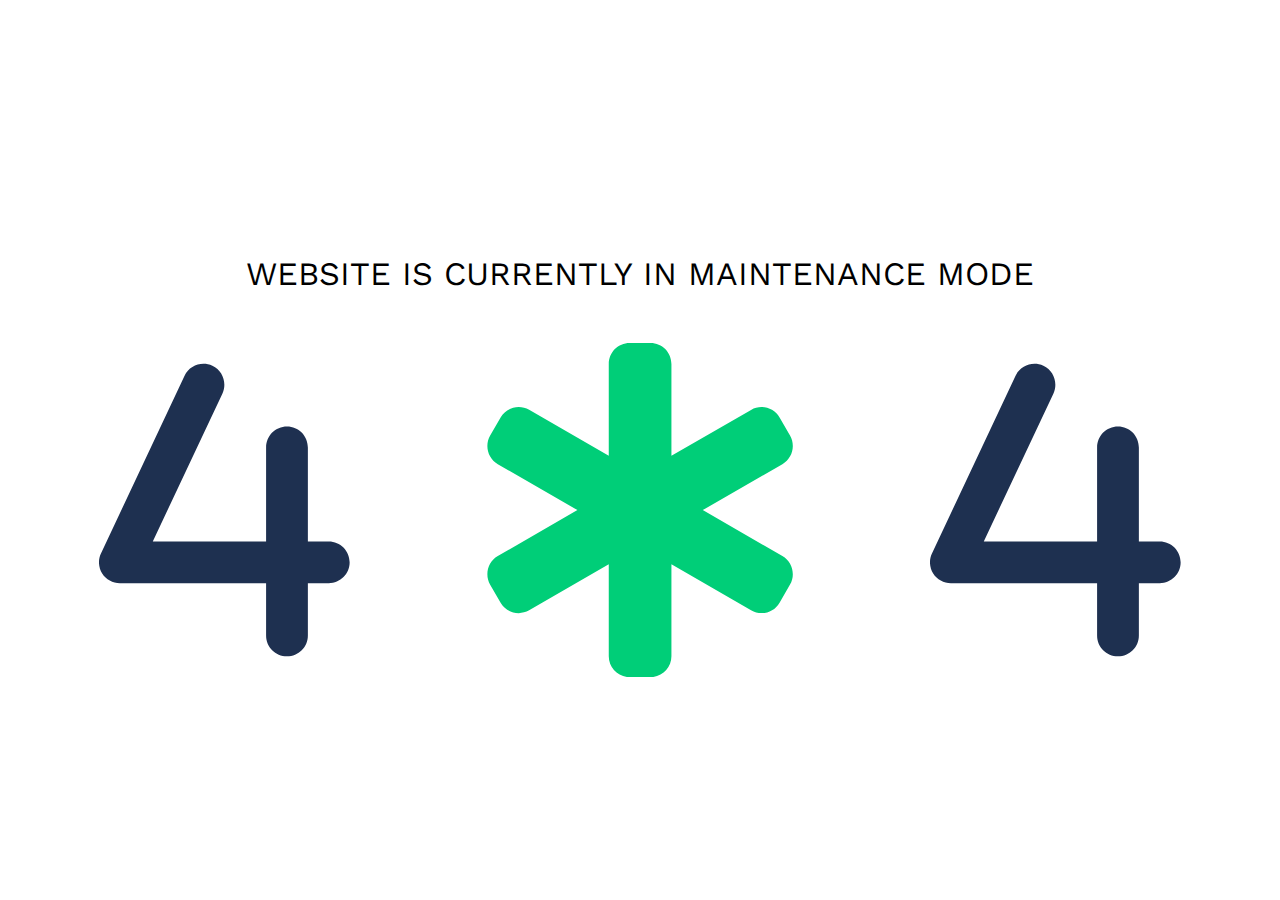
<file: index.html>
<!DOCTYPE html>
<html lang="en">
<head>
    <meta charset="UTF-8">
    <meta name="viewport" content="width=device-width, initial-scale=1.0">
    
    <title>JT | Page Not Found</title>
    
    <link rel="preconnect" href="https://fonts.googleapis.com">
    <link rel="preconnect" href="https://fonts.gstatic.com" crossorigin>
    
    <link href="https://fonts.googleapis.com/css2?family=Work+Sans:wght@100;200;300;400;500;600;700;800;900&display=swap" rel="stylesheet">
    
    <link rel="stylesheet" href="./css/reset.css">
    <link rel="stylesheet" href="./css/notfound.css">
</head>
<body>
    <main>
        <div class="hero">
            <div class="messege">
                <h1>Website is currently in maintenance mode</h1>
            </div>

            <em>
                <span class="num">
                    <svg xmlns="http://www.w3.org/2000/svg" viewBox="0 0 384 512"><!--!Font Awesome Free 6.5.1 by @fontawesome - https://fontawesome.com License - https://fontawesome.com/license/free Copyright 2024 Fonticons, Inc.--><path opacity="1" fill="#1E3050" d="M189 77.6c7.5-16 .7-35.1-15.3-42.6s-35.1-.7-42.6 15.3L3 322.4c-4.7 9.9-3.9 21.5 1.9 30.8S21 368 32 368H256v80c0 17.7 14.3 32 32 32s32-14.3 32-32V368h32c17.7 0 32-14.3 32-32s-14.3-32-32-32H320V160c0-17.7-14.3-32-32-32s-32 14.3-32 32V304H82.4L189 77.6z"/></svg>
                </span>
                <span class="star">
                    <svg xmlns="http://www.w3.org/2000/svg" viewBox="0 0 512 512"><!--!Font Awesome Free 6.5.1 by @fontawesome - https://fontawesome.com License - https://fontawesome.com/license/free Copyright 2024 Fonticons, Inc.--><path opacity="1" fill="#1E3050" d="M208 32c0-17.7 14.3-32 32-32h32c17.7 0 32 14.3 32 32V172.9l122-70.4c15.3-8.8 34.9-3.6 43.7 11.7l16 27.7c8.8 15.3 3.6 34.9-11.7 43.7L352 256l122 70.4c15.3 8.8 20.5 28.4 11.7 43.7l-16 27.7c-8.8 15.3-28.4 20.6-43.7 11.7L304 339.1V480c0 17.7-14.3 32-32 32H240c-17.7 0-32-14.3-32-32V339.1L86 409.6c-15.3 8.8-34.9 3.6-43.7-11.7l-16-27.7c-8.8-15.3-3.6-34.9 11.7-43.7L160 256 38 185.6c-15.3-8.8-20.5-28.4-11.7-43.7l16-27.7C51.1 98.8 70.7 93.6 86 102.4l122 70.4V32z"/></svg>
                </span>
                <span class="num">
                    <svg xmlns="http://www.w3.org/2000/svg" viewBox="0 0 384 512"><!--!Font Awesome Free 6.5.1 by @fontawesome - https://fontawesome.com License - https://fontawesome.com/license/free Copyright 2024 Fonticons, Inc.--><path opacity="1" fill="#1E3050" d="M189 77.6c7.5-16 .7-35.1-15.3-42.6s-35.1-.7-42.6 15.3L3 322.4c-4.7 9.9-3.9 21.5 1.9 30.8S21 368 32 368H256v80c0 17.7 14.3 32 32 32s32-14.3 32-32V368h32c17.7 0 32-14.3 32-32s-14.3-32-32-32H320V160c0-17.7-14.3-32-32-32s-32 14.3-32 32V304H82.4L189 77.6z"/></svg>
                </span>
            </em>
        </div>
    </main>
</body>
</html>
</file>
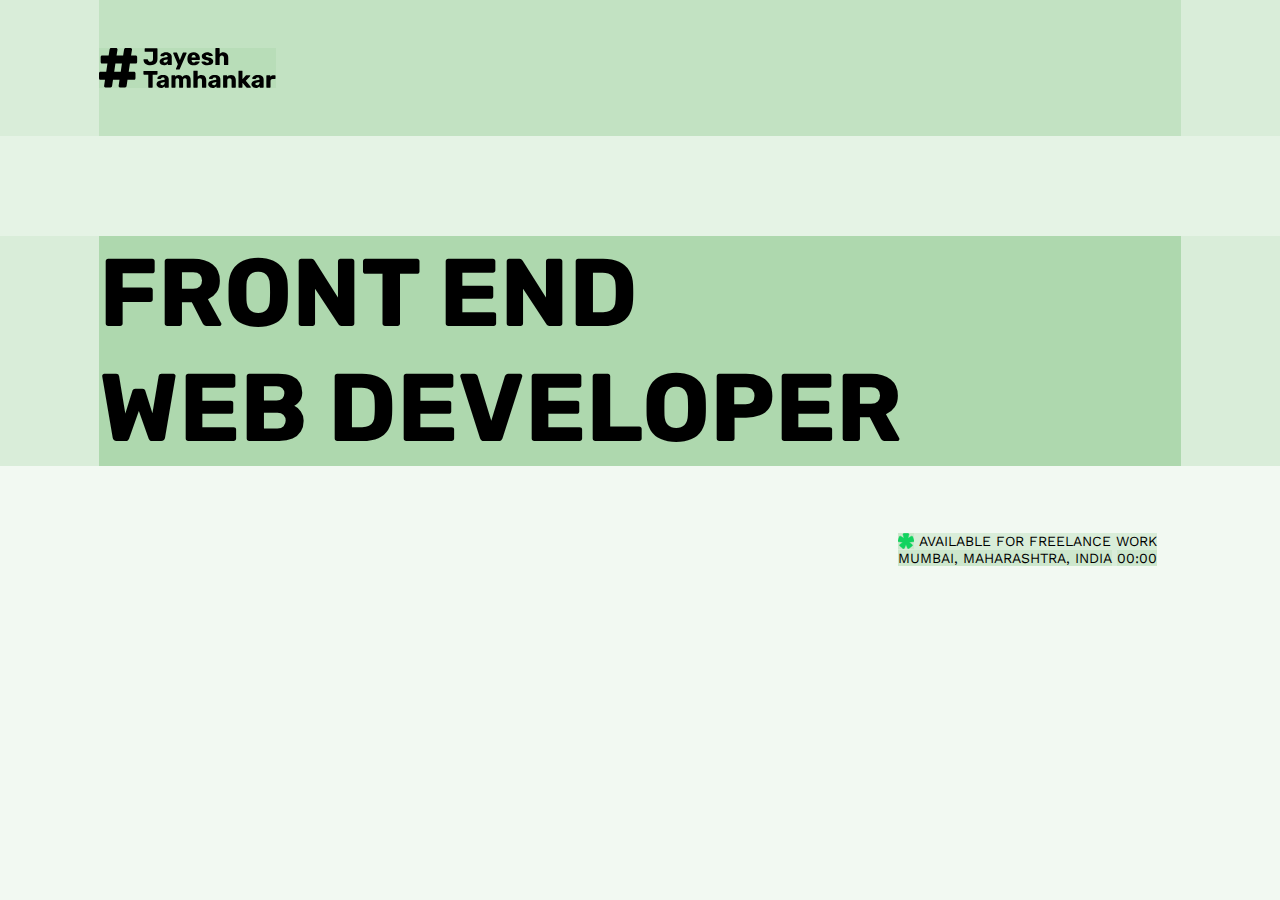
<file: index-main.html>
<!DOCTYPE html>
<html lang="en">
<head>
    <meta charset="UTF-8">
    <meta name="viewport" content="width=device-width, initial-scale=1.0">
    
    <title>Document</title>

    <link rel="preconnect" href="https://fonts.googleapis.com">
    <link rel="preconnect" href="https://fonts.gstatic.com" crossorigin>
    
    <link href="https://fonts.googleapis.com/css2?family=Rubik:wght@300;400;500;600;700;800;900&display=swap" rel="stylesheet">
    <link href="https://fonts.googleapis.com/css2?family=Work+Sans:wght@100;200;300;400;500;600;700;800;900&display=swap" rel="stylesheet">
    
    <link rel="stylesheet" href="./css/reset.css">
    <link rel="stylesheet" href="./css/style.css">
</head>
<body>
    <header>
        <div class="wrapper-in">
            <div class="logo">
                <svg width="177.05" height="40" viewBox="0 0 133 30" fill="none" xmlns="http://www.w3.org/2000/svg">
                    <path d="M4.848 29.568C4.56 29.568 4.304 29.472 4.08 29.28C3.888 29.056 3.808 28.8 3.84 28.512L4.512 23.904H1.104C0.784 23.904 0.512 23.792 0.288 23.568C0.0959999 23.344 0 23.072 0 22.752V19.008C0 18.656 0.0959999 18.384 0.288 18.192C0.512 17.968 0.784 17.856 1.104 17.856H5.424L6.336 11.712H2.352C2.032 11.712 1.76 11.6 1.536 11.376C1.344 11.152 1.248 10.88 1.248 10.56V6.816C1.248 6.464 1.344 6.192 1.536 6C1.76 5.776 2.032 5.664 2.352 5.664H7.248L7.968 1.008C8.032 0.751999 8.144 0.527999 8.304 0.335999C8.496 0.111999 8.752 0 9.072 0H12.864C13.152 0 13.392 0.111999 13.584 0.335999C13.808 0.527999 13.92 0.768 13.92 1.056L13.2 5.664H18.144L18.864 1.008C18.928 0.751999 19.04 0.527999 19.2 0.335999C19.392 0.111999 19.648 0 19.968 0H23.76C24.048 0 24.288 0.111999 24.48 0.335999C24.704 0.527999 24.816 0.768 24.816 1.056L24.096 5.664H27.504C27.824 5.664 28.096 5.776 28.32 6C28.544 6.192 28.656 6.464 28.656 6.816V10.56C28.656 10.88 28.544 11.152 28.32 11.376C28.096 11.6 27.824 11.712 27.504 11.712H23.232L22.32 17.856H26.256C26.576 17.856 26.848 17.968 27.072 18.192C27.296 18.384 27.408 18.656 27.408 19.008V22.752C27.408 23.072 27.296 23.344 27.072 23.568C26.848 23.792 26.576 23.904 26.256 23.904H21.408L20.736 28.56C20.64 29.232 20.24 29.568 19.536 29.568H15.744C15.456 29.568 15.216 29.472 15.024 29.28C14.832 29.056 14.736 28.8 14.736 28.512L15.408 23.904H10.512L9.84 28.56C9.744 29.232 9.344 29.568 8.64 29.568H4.848ZM11.424 17.856H16.32L17.232 11.712H12.336L11.424 17.856Z" fill="black"/>
                    <path d="M37.4819 29.78C37.3499 29.78 37.2419 29.738 37.1579 29.654C37.0739 29.57 37.0319 29.462 37.0319 29.33V20.006H33.8279C33.6959 20.006 33.5879 19.964 33.5039 19.88C33.4199 19.784 33.3779 19.676 33.3779 19.556V17.63C33.3779 17.498 33.4199 17.39 33.5039 17.306C33.5879 17.222 33.6959 17.18 33.8279 17.18H43.5119C43.6439 17.18 43.7519 17.222 43.8359 17.306C43.9199 17.39 43.9619 17.498 43.9619 17.63V19.556C43.9619 19.676 43.9199 19.784 43.8359 19.88C43.7519 19.964 43.6439 20.006 43.5119 20.006H40.3079V29.33C40.3079 29.462 40.2659 29.57 40.1819 29.654C40.0979 29.738 39.9899 29.78 39.8579 29.78H37.4819ZM46.6258 29.96C45.9778 29.96 45.3958 29.84 44.8798 29.6C44.3758 29.348 43.9738 29.012 43.6738 28.592C43.3738 28.172 43.2238 27.698 43.2238 27.17C43.2238 26.318 43.5718 25.646 44.2678 25.154C44.9638 24.65 45.8878 24.308 47.0398 24.128L49.2898 23.786V23.534C49.2898 23.102 49.1998 22.772 49.0198 22.544C48.8398 22.316 48.5098 22.202 48.0298 22.202C47.6938 22.202 47.4178 22.268 47.2018 22.4C46.9978 22.532 46.8358 22.712 46.7158 22.94C46.6078 23.096 46.4578 23.174 46.2658 23.174H44.2498C44.1178 23.174 44.0158 23.138 43.9438 23.066C43.8718 22.982 43.8418 22.886 43.8538 22.778C43.8538 22.562 43.9318 22.316 44.0878 22.04C44.2558 21.752 44.5078 21.47 44.8438 21.194C45.1798 20.918 45.6118 20.69 46.1398 20.51C46.6678 20.33 47.3038 20.24 48.0478 20.24C48.8278 20.24 49.4938 20.33 50.0458 20.51C50.5978 20.69 51.0418 20.942 51.3778 21.266C51.7258 21.59 51.9838 21.974 52.1518 22.418C52.3198 22.85 52.4038 23.33 52.4038 23.858V29.33C52.4038 29.462 52.3558 29.57 52.2598 29.654C52.1758 29.738 52.0738 29.78 51.9538 29.78H49.8658C49.7338 29.78 49.6258 29.738 49.5418 29.654C49.4578 29.57 49.4158 29.462 49.4158 29.33V28.7C49.2598 28.928 49.0498 29.138 48.7858 29.33C48.5218 29.522 48.2098 29.672 47.8498 29.78C47.5018 29.9 47.0938 29.96 46.6258 29.96ZM47.4718 27.908C47.8198 27.908 48.1318 27.836 48.4078 27.692C48.6958 27.536 48.9178 27.302 49.0738 26.99C49.2418 26.666 49.3258 26.264 49.3258 25.784V25.532L47.7958 25.802C47.2318 25.898 46.8178 26.048 46.5538 26.252C46.3018 26.444 46.1758 26.672 46.1758 26.936C46.1758 27.14 46.2358 27.314 46.3558 27.458C46.4758 27.602 46.6318 27.716 46.8238 27.8C47.0158 27.872 47.2318 27.908 47.4718 27.908ZM54.8849 29.78C54.7529 29.78 54.6449 29.738 54.5609 29.654C54.4769 29.57 54.4349 29.462 54.4349 29.33V20.87C54.4349 20.738 54.4769 20.63 54.5609 20.546C54.6449 20.462 54.7529 20.42 54.8849 20.42H56.8469C56.9789 20.42 57.0869 20.462 57.1709 20.546C57.2549 20.63 57.2969 20.738 57.2969 20.87V21.482C57.5369 21.158 57.8729 20.876 58.3049 20.636C58.7369 20.384 59.2469 20.252 59.8349 20.24C61.2149 20.216 62.1629 20.738 62.6789 21.806C62.9549 21.35 63.3509 20.978 63.8669 20.69C64.3829 20.39 64.9469 20.24 65.5589 20.24C66.1829 20.24 66.7409 20.384 67.2329 20.672C67.7369 20.948 68.1389 21.38 68.4389 21.968C68.7389 22.544 68.8889 23.294 68.8889 24.218V29.33C68.8889 29.462 68.8409 29.57 68.7449 29.654C68.6609 29.738 68.5589 29.78 68.4389 29.78H66.3509C66.2189 29.78 66.1049 29.738 66.0089 29.654C65.9249 29.57 65.8829 29.462 65.8829 29.33V24.344C65.8829 23.924 65.8229 23.594 65.7029 23.354C65.5829 23.102 65.4209 22.922 65.2169 22.814C65.0129 22.706 64.7789 22.652 64.5149 22.652C64.2989 22.652 64.0829 22.706 63.8669 22.814C63.6629 22.922 63.4949 23.102 63.3629 23.354C63.2429 23.594 63.1829 23.924 63.1829 24.344V29.33C63.1829 29.462 63.1409 29.57 63.0569 29.654C62.9729 29.738 62.8649 29.78 62.7329 29.78H60.6449C60.5129 29.78 60.4049 29.738 60.3209 29.654C60.2369 29.57 60.1949 29.462 60.1949 29.33V24.344C60.1949 23.924 60.1289 23.594 59.9969 23.354C59.8649 23.102 59.6969 22.922 59.4929 22.814C59.2889 22.706 59.0609 22.652 58.8089 22.652C58.5929 22.652 58.3769 22.706 58.1609 22.814C57.9569 22.922 57.7889 23.102 57.6569 23.354C57.5369 23.594 57.4769 23.918 57.4769 24.326V29.33C57.4769 29.462 57.4289 29.57 57.3329 29.654C57.2489 29.738 57.1409 29.78 57.0089 29.78H54.8849ZM71.3557 29.78C71.2237 29.78 71.1157 29.738 71.0316 29.654C70.9477 29.57 70.9057 29.462 70.9057 29.33V17.45C70.9057 17.318 70.9477 17.21 71.0316 17.126C71.1157 17.042 71.2237 17 71.3557 17H73.6597C73.7917 17 73.8997 17.042 73.9837 17.126C74.0677 17.21 74.1097 17.318 74.1097 17.45V21.464C74.4337 21.092 74.8297 20.798 75.2977 20.582C75.7777 20.354 76.3297 20.24 76.9537 20.24C77.6497 20.24 78.2677 20.396 78.8077 20.708C79.3597 21.02 79.7917 21.482 80.1037 22.094C80.4157 22.694 80.5717 23.432 80.5717 24.308V29.33C80.5717 29.462 80.5297 29.57 80.4457 29.654C80.3617 29.738 80.2537 29.78 80.1217 29.78H77.7997C77.6797 29.78 77.5717 29.738 77.4757 29.654C77.3917 29.57 77.3497 29.462 77.3497 29.33V24.416C77.3497 23.852 77.2117 23.42 76.9357 23.12C76.6717 22.808 76.2757 22.652 75.7477 22.652C75.2557 22.652 74.8597 22.808 74.5597 23.12C74.2597 23.42 74.1097 23.852 74.1097 24.416V29.33C74.1097 29.462 74.0677 29.57 73.9837 29.654C73.8997 29.738 73.7917 29.78 73.6597 29.78H71.3557ZM85.4207 29.96C84.7727 29.96 84.1907 29.84 83.6747 29.6C83.1707 29.348 82.7687 29.012 82.4687 28.592C82.1687 28.172 82.0187 27.698 82.0187 27.17C82.0187 26.318 82.3667 25.646 83.0627 25.154C83.7587 24.65 84.6827 24.308 85.8347 24.128L88.0847 23.786V23.534C88.0847 23.102 87.9947 22.772 87.8147 22.544C87.6347 22.316 87.3047 22.202 86.8247 22.202C86.4887 22.202 86.2127 22.268 85.9967 22.4C85.7927 22.532 85.6307 22.712 85.5107 22.94C85.4027 23.096 85.2527 23.174 85.0607 23.174H83.0447C82.9127 23.174 82.8107 23.138 82.7387 23.066C82.6667 22.982 82.6367 22.886 82.6487 22.778C82.6487 22.562 82.7267 22.316 82.8827 22.04C83.0507 21.752 83.3027 21.47 83.6387 21.194C83.9747 20.918 84.4067 20.69 84.9347 20.51C85.4627 20.33 86.0987 20.24 86.8427 20.24C87.6227 20.24 88.2887 20.33 88.8407 20.51C89.3927 20.69 89.8367 20.942 90.1727 21.266C90.5207 21.59 90.7787 21.974 90.9467 22.418C91.1147 22.85 91.1987 23.33 91.1987 23.858V29.33C91.1987 29.462 91.1507 29.57 91.0547 29.654C90.9707 29.738 90.8687 29.78 90.7487 29.78H88.6607C88.5287 29.78 88.4207 29.738 88.3367 29.654C88.2527 29.57 88.2107 29.462 88.2107 29.33V28.7C88.0547 28.928 87.8447 29.138 87.5807 29.33C87.3167 29.522 87.0047 29.672 86.6447 29.78C86.2967 29.9 85.8887 29.96 85.4207 29.96ZM86.2667 27.908C86.6147 27.908 86.9267 27.836 87.2027 27.692C87.4907 27.536 87.7127 27.302 87.8687 26.99C88.0367 26.666 88.1207 26.264 88.1207 25.784V25.532L86.5907 25.802C86.0267 25.898 85.6127 26.048 85.3487 26.252C85.0967 26.444 84.9707 26.672 84.9707 26.936C84.9707 27.14 85.0307 27.314 85.1507 27.458C85.2707 27.602 85.4267 27.716 85.6187 27.8C85.8107 27.872 86.0267 27.908 86.2667 27.908ZM93.6799 29.78C93.5479 29.78 93.4399 29.738 93.3559 29.654C93.2719 29.57 93.2299 29.462 93.2299 29.33V20.87C93.2299 20.738 93.2719 20.63 93.3559 20.546C93.4399 20.462 93.5479 20.42 93.6799 20.42H95.7499C95.8819 20.42 95.9899 20.462 96.0739 20.546C96.1579 20.63 96.1999 20.738 96.1999 20.87V21.554C96.5119 21.182 96.9199 20.87 97.4239 20.618C97.9279 20.366 98.5219 20.24 99.2059 20.24C99.9019 20.24 100.514 20.396 101.042 20.708C101.582 21.02 102.002 21.482 102.302 22.094C102.614 22.694 102.77 23.432 102.77 24.308V29.33C102.77 29.462 102.722 29.57 102.626 29.654C102.542 29.738 102.44 29.78 102.32 29.78H100.052C99.9319 29.78 99.8239 29.738 99.7279 29.654C99.6439 29.57 99.6019 29.462 99.6019 29.33V24.416C99.6019 23.852 99.4639 23.42 99.1879 23.12C98.9239 22.808 98.5279 22.652 97.9999 22.652C97.5079 22.652 97.1119 22.808 96.8119 23.12C96.5239 23.42 96.3799 23.852 96.3799 24.416V29.33C96.3799 29.462 96.3319 29.57 96.2359 29.654C96.1519 29.738 96.0499 29.78 95.9299 29.78H93.6799ZM105.229 29.78C105.097 29.78 104.989 29.738 104.905 29.654C104.821 29.57 104.779 29.462 104.779 29.33V17.45C104.779 17.318 104.821 17.21 104.905 17.126C104.989 17.042 105.097 17 105.229 17H107.317C107.437 17 107.539 17.042 107.623 17.126C107.719 17.21 107.767 17.318 107.767 17.45V23.48L110.269 20.726C110.341 20.642 110.419 20.57 110.503 20.51C110.587 20.45 110.707 20.42 110.863 20.42H113.275C113.383 20.42 113.473 20.462 113.545 20.546C113.629 20.618 113.671 20.708 113.671 20.816C113.671 20.864 113.659 20.918 113.635 20.978C113.611 21.038 113.575 21.086 113.527 21.122L110.287 24.614L113.977 29.096C114.073 29.192 114.121 29.288 114.121 29.384C114.121 29.492 114.079 29.588 113.995 29.672C113.923 29.744 113.827 29.78 113.707 29.78H111.241C111.061 29.78 110.929 29.75 110.845 29.69C110.761 29.618 110.683 29.546 110.611 29.474L107.767 26.054V29.33C107.767 29.462 107.719 29.57 107.623 29.654C107.539 29.738 107.437 29.78 107.317 29.78H105.229ZM117.905 29.96C117.257 29.96 116.675 29.84 116.159 29.6C115.655 29.348 115.253 29.012 114.953 28.592C114.653 28.172 114.503 27.698 114.503 27.17C114.503 26.318 114.851 25.646 115.547 25.154C116.243 24.65 117.167 24.308 118.319 24.128L120.569 23.786V23.534C120.569 23.102 120.479 22.772 120.299 22.544C120.119 22.316 119.789 22.202 119.309 22.202C118.973 22.202 118.697 22.268 118.481 22.4C118.277 22.532 118.115 22.712 117.995 22.94C117.887 23.096 117.737 23.174 117.545 23.174H115.529C115.397 23.174 115.295 23.138 115.223 23.066C115.151 22.982 115.121 22.886 115.133 22.778C115.133 22.562 115.211 22.316 115.367 22.04C115.535 21.752 115.787 21.47 116.123 21.194C116.459 20.918 116.891 20.69 117.419 20.51C117.947 20.33 118.583 20.24 119.327 20.24C120.107 20.24 120.773 20.33 121.325 20.51C121.877 20.69 122.321 20.942 122.657 21.266C123.005 21.59 123.263 21.974 123.431 22.418C123.599 22.85 123.683 23.33 123.683 23.858V29.33C123.683 29.462 123.635 29.57 123.539 29.654C123.455 29.738 123.353 29.78 123.233 29.78H121.145C121.013 29.78 120.905 29.738 120.821 29.654C120.737 29.57 120.695 29.462 120.695 29.33V28.7C120.539 28.928 120.329 29.138 120.065 29.33C119.801 29.522 119.489 29.672 119.129 29.78C118.781 29.9 118.373 29.96 117.905 29.96ZM118.751 27.908C119.099 27.908 119.411 27.836 119.687 27.692C119.975 27.536 120.197 27.302 120.353 26.99C120.521 26.666 120.605 26.264 120.605 25.784V25.532L119.075 25.802C118.511 25.898 118.097 26.048 117.833 26.252C117.581 26.444 117.455 26.672 117.455 26.936C117.455 27.14 117.515 27.314 117.635 27.458C117.755 27.602 117.911 27.716 118.103 27.8C118.295 27.872 118.511 27.908 118.751 27.908ZM126.164 29.78C126.032 29.78 125.924 29.738 125.84 29.654C125.756 29.57 125.714 29.462 125.714 29.33V20.87C125.714 20.75 125.756 20.648 125.84 20.564C125.924 20.468 126.032 20.42 126.164 20.42H128.234C128.366 20.42 128.474 20.468 128.558 20.564C128.642 20.648 128.684 20.75 128.684 20.87V21.59C129.008 21.218 129.392 20.93 129.836 20.726C130.292 20.522 130.802 20.42 131.366 20.42H132.158C132.278 20.42 132.38 20.462 132.464 20.546C132.56 20.63 132.608 20.738 132.608 20.87V22.724C132.608 22.844 132.56 22.952 132.464 23.048C132.38 23.132 132.278 23.174 132.158 23.174H130.412C129.92 23.174 129.536 23.312 129.26 23.588C128.996 23.852 128.864 24.23 128.864 24.722V29.33C128.864 29.462 128.816 29.57 128.72 29.654C128.636 29.738 128.528 29.78 128.396 29.78H126.164Z" fill="black"/>
                    <path d="M38.6161 12.96C37.9321 12.96 37.2781 12.876 36.6541 12.708C36.0421 12.528 35.4961 12.264 35.0161 11.916C34.5361 11.568 34.1521 11.136 33.8641 10.62C33.5881 10.104 33.4381 9.504 33.4141 8.82C33.4141 8.712 33.4501 8.622 33.5221 8.55C33.5941 8.466 33.6901 8.424 33.8101 8.424H36.2401C36.4081 8.424 36.5341 8.466 36.6181 8.55C36.7141 8.634 36.7921 8.76 36.8521 8.928C36.9121 9.264 37.0261 9.54 37.1941 9.756C37.3621 9.96 37.5721 10.116 37.8241 10.224C38.0881 10.32 38.3821 10.368 38.7061 10.368C39.3061 10.368 39.7681 10.176 40.0921 9.792C40.4161 9.396 40.5781 8.82 40.5781 8.064V2.862H34.7461C34.6261 2.862 34.5181 2.82 34.4221 2.736C34.3381 2.652 34.2961 2.544 34.2961 2.412V0.630001C34.2961 0.498 34.3381 0.39 34.4221 0.306001C34.5181 0.222 34.6261 0.18 34.7461 0.18H43.4581C43.5901 0.18 43.6981 0.222 43.7821 0.306001C43.8781 0.39 43.9261 0.498 43.9261 0.630001V8.154C43.9261 9.198 43.6981 10.08 43.2421 10.8C42.7861 11.508 42.1621 12.048 41.3701 12.42C40.5781 12.78 39.6601 12.96 38.6161 12.96ZM48.8935 12.96C48.2455 12.96 47.6635 12.84 47.1475 12.6C46.6435 12.348 46.2415 12.012 45.9415 11.592C45.6415 11.172 45.4915 10.698 45.4915 10.17C45.4915 9.318 45.8395 8.646 46.5355 8.154C47.2315 7.65 48.1555 7.308 49.3075 7.128L51.5575 6.786V6.534C51.5575 6.102 51.4675 5.772 51.2875 5.544C51.1075 5.316 50.7775 5.202 50.2975 5.202C49.9615 5.202 49.6855 5.268 49.4695 5.4C49.2655 5.532 49.1035 5.712 48.9835 5.94C48.8755 6.096 48.7255 6.174 48.5335 6.174H46.5175C46.3855 6.174 46.2835 6.138 46.2115 6.066C46.1395 5.982 46.1095 5.886 46.1215 5.778C46.1215 5.562 46.1995 5.316 46.3555 5.04C46.5235 4.752 46.7755 4.47 47.1115 4.194C47.4475 3.918 47.8795 3.69 48.4075 3.51C48.9355 3.33 49.5715 3.24 50.3155 3.24C51.0955 3.24 51.7615 3.33 52.3135 3.51C52.8655 3.69 53.3095 3.942 53.6455 4.266C53.9935 4.59 54.2515 4.974 54.4195 5.418C54.5875 5.85 54.6715 6.33 54.6715 6.858V12.33C54.6715 12.462 54.6235 12.57 54.5275 12.654C54.4435 12.738 54.3415 12.78 54.2215 12.78H52.1335C52.0015 12.78 51.8935 12.738 51.8095 12.654C51.7255 12.57 51.6835 12.462 51.6835 12.33V11.7C51.5275 11.928 51.3175 12.138 51.0535 12.33C50.7895 12.522 50.4775 12.672 50.1175 12.78C49.7695 12.9 49.3615 12.96 48.8935 12.96ZM49.7395 10.908C50.0875 10.908 50.3995 10.836 50.6755 10.692C50.9635 10.536 51.1855 10.302 51.3415 9.99C51.5095 9.666 51.5935 9.264 51.5935 8.784V8.532L50.0635 8.802C49.4995 8.898 49.0855 9.048 48.8215 9.252C48.5695 9.444 48.4435 9.672 48.4435 9.936C48.4435 10.14 48.5035 10.314 48.6235 10.458C48.7435 10.602 48.8995 10.716 49.0915 10.8C49.2835 10.872 49.4995 10.908 49.7395 10.908ZM58.1499 16.2C58.0419 16.2 57.9519 16.164 57.8799 16.092C57.8079 16.02 57.7719 15.93 57.7719 15.822C57.7719 15.798 57.7719 15.762 57.7719 15.714C57.7839 15.678 57.8019 15.636 57.8259 15.588L59.2299 12.204L55.7739 4.032C55.7379 3.948 55.7199 3.876 55.7199 3.816C55.7439 3.708 55.7919 3.618 55.8639 3.546C55.9359 3.462 56.0259 3.42 56.1339 3.42H58.1859C58.3419 3.42 58.4559 3.462 58.5279 3.546C58.6119 3.618 58.6659 3.702 58.6899 3.798L60.7599 9.036L62.8659 3.798C62.9139 3.702 62.9739 3.618 63.0459 3.546C63.1299 3.462 63.2499 3.42 63.4059 3.42H65.4219C65.5299 3.42 65.6199 3.462 65.6919 3.546C65.7759 3.618 65.8179 3.702 65.8179 3.798C65.8179 3.858 65.7999 3.936 65.7639 4.032L60.6699 15.822C60.6339 15.918 60.5739 16.002 60.4899 16.074C60.4059 16.158 60.2859 16.2 60.1299 16.2H58.1499ZM71.1126 12.96C69.6966 12.96 68.5686 12.576 67.7286 11.808C66.8886 11.04 66.4506 9.9 66.4146 8.388C66.4146 8.304 66.4146 8.196 66.4146 8.064C66.4146 7.932 66.4146 7.83 66.4146 7.758C66.4506 6.81 66.6606 6 67.0446 5.328C67.4406 4.644 67.9806 4.128 68.6646 3.78C69.3606 3.42 70.1706 3.24 71.0946 3.24C72.1506 3.24 73.0206 3.45 73.7046 3.87C74.4006 4.29 74.9226 4.86 75.2706 5.58C75.6186 6.3 75.7926 7.122 75.7926 8.046V8.478C75.7926 8.61 75.7446 8.718 75.6486 8.802C75.5646 8.886 75.4626 8.928 75.3426 8.928H69.5826C69.5826 8.94 69.5826 8.958 69.5826 8.982C69.5826 9.006 69.5826 9.03 69.5826 9.054C69.5946 9.402 69.6546 9.72 69.7626 10.008C69.8706 10.296 70.0386 10.524 70.2666 10.692C70.4946 10.86 70.7706 10.944 71.0946 10.944C71.3346 10.944 71.5326 10.908 71.6886 10.836C71.8566 10.752 71.9946 10.662 72.1026 10.566C72.2106 10.458 72.2946 10.368 72.3546 10.296C72.4626 10.176 72.5466 10.104 72.6066 10.08C72.6786 10.044 72.7866 10.026 72.9306 10.026H75.1626C75.2826 10.026 75.3786 10.062 75.4506 10.134C75.5346 10.194 75.5706 10.284 75.5586 10.404C75.5466 10.608 75.4446 10.854 75.2526 11.142C75.0606 11.43 74.7786 11.718 74.4066 12.006C74.0466 12.282 73.5906 12.51 73.0386 12.69C72.4866 12.87 71.8446 12.96 71.1126 12.96ZM69.5826 7.146H72.6246V7.11C72.6246 6.726 72.5646 6.39 72.4446 6.102C72.3366 5.814 72.1626 5.592 71.9226 5.436C71.6946 5.28 71.4186 5.202 71.0946 5.202C70.7706 5.202 70.4946 5.28 70.2666 5.436C70.0506 5.592 69.8826 5.814 69.7626 6.102C69.6426 6.39 69.5826 6.726 69.5826 7.11V7.146ZM81.3321 12.96C80.5521 12.96 79.8861 12.876 79.3341 12.708C78.7941 12.528 78.3501 12.312 78.0021 12.06C77.6661 11.808 77.4141 11.55 77.2461 11.286C77.0781 11.01 76.9881 10.776 76.9761 10.584C76.9641 10.452 77.0061 10.344 77.1021 10.26C77.1981 10.164 77.3001 10.116 77.4081 10.116H79.4601C79.4961 10.116 79.5261 10.122 79.5501 10.134C79.5741 10.146 79.6101 10.17 79.6581 10.206C79.8141 10.29 79.9701 10.398 80.1261 10.53C80.2821 10.65 80.4621 10.758 80.6661 10.854C80.8701 10.95 81.1161 10.998 81.4041 10.998C81.7401 10.998 82.0221 10.932 82.2501 10.8C82.4781 10.668 82.5921 10.47 82.5921 10.206C82.5921 10.014 82.5381 9.858 82.4301 9.738C82.3221 9.606 82.1001 9.48 81.7641 9.36C81.4401 9.24 80.9481 9.12 80.2881 9C79.6641 8.856 79.1181 8.67 78.6501 8.442C78.1821 8.202 77.8221 7.896 77.5701 7.524C77.3181 7.14 77.1921 6.678 77.1921 6.138C77.1921 5.658 77.3481 5.196 77.6601 4.752C77.9721 4.308 78.4281 3.948 79.0281 3.672C79.6281 3.384 80.3661 3.24 81.2421 3.24C81.9381 3.24 82.5381 3.324 83.0421 3.492C83.5581 3.648 83.9901 3.852 84.3381 4.104C84.6981 4.356 84.9681 4.614 85.1481 4.878C85.3281 5.142 85.4241 5.382 85.4361 5.598C85.4481 5.718 85.4121 5.826 85.3281 5.922C85.2441 6.006 85.1481 6.048 85.0401 6.048H83.1681C83.1201 6.048 83.0721 6.042 83.0241 6.03C82.9761 6.006 82.9341 5.982 82.8981 5.958C82.7541 5.886 82.6101 5.79 82.4661 5.67C82.3221 5.55 82.1541 5.442 81.9621 5.346C81.7701 5.25 81.5301 5.202 81.2421 5.202C80.9181 5.202 80.6661 5.274 80.4861 5.418C80.3061 5.562 80.2161 5.748 80.2161 5.976C80.2161 6.132 80.2641 6.276 80.3601 6.408C80.4681 6.54 80.6781 6.66 80.9901 6.768C81.3141 6.876 81.8121 6.996 82.4841 7.128C83.3121 7.26 83.9721 7.476 84.4641 7.776C84.9561 8.064 85.3041 8.406 85.5081 8.802C85.7121 9.186 85.8141 9.594 85.8141 10.026C85.8141 10.602 85.6401 11.112 85.2921 11.556C84.9561 12 84.4521 12.348 83.7801 12.6C83.1081 12.84 82.2921 12.96 81.3321 12.96ZM87.8793 12.78C87.7473 12.78 87.6393 12.738 87.5553 12.654C87.4713 12.57 87.4293 12.462 87.4293 12.33V0.45C87.4293 0.318 87.4713 0.21 87.5553 0.126001C87.6393 0.042 87.7473 0 87.8793 0H90.1833C90.3153 0 90.4233 0.042 90.5073 0.126001C90.5913 0.21 90.6333 0.318 90.6333 0.45V4.464C90.9573 4.092 91.3533 3.798 91.8213 3.582C92.3013 3.354 92.8533 3.24 93.4773 3.24C94.1733 3.24 94.7913 3.396 95.3313 3.708C95.8833 4.02 96.3153 4.482 96.6273 5.094C96.9393 5.694 97.0953 6.432 97.0953 7.308V12.33C97.0953 12.462 97.0533 12.57 96.9693 12.654C96.8853 12.738 96.7773 12.78 96.6453 12.78H94.3233C94.2033 12.78 94.0953 12.738 93.9993 12.654C93.9153 12.57 93.8733 12.462 93.8733 12.33V7.416C93.8733 6.852 93.7353 6.42 93.4593 6.12C93.1953 5.808 92.7993 5.652 92.2713 5.652C91.7793 5.652 91.3833 5.808 91.0833 6.12C90.7833 6.42 90.6333 6.852 90.6333 7.416V12.33C90.6333 12.462 90.5913 12.57 90.5073 12.654C90.4233 12.738 90.3153 12.78 90.1833 12.78H87.8793Z" fill="black"/>
                </svg>
            </div>
        </div>
    </header>
    <main>
        <div class="wrapper-in">
            <section class="hero">
                <div class="hero-title">
                    <em>Front end</em>
                    <em> web developer</em>
                </div>
                <div class="work-time">
                    <p>
                        <svg width="36.423" height="34.72" viewBox="0 0 36.423 34.72" xmlns="http://www.w3.org/2000/svg"><g id="svgGroup" stroke-linecap="round" fill-rule="evenodd" font-size="9pt" stroke="#000" stroke-width="0.25mm" fill="#000" style="stroke:#000;stroke-width:0.25mm;fill:#000"><path d="M 11.462 34.4 L 4.262 29 Q 3.562 28.5 3.462 27.6 A 3.195 3.195 0 0 1 3.442 27.259 Q 3.44 26.769 3.6 26.344 A 2.384 2.384 0 0 1 3.762 26 Q 3.762 25.914 4.13 25.533 A 11.601 11.601 0 0 1 4.262 25.4 L 10.762 20 L 2.262 19.3 L 1.812 19.15 A 1.304 1.304 0 0 0 1.723 19.124 Q 1.677 19.112 1.637 19.106 A 0.519 0.519 0 0 0 1.562 19.1 A 1.809 1.809 0 0 1 0.542 18.413 A 2.612 2.612 0 0 1 0.312 18.05 Q 0 17.462 0 16.849 A 2.525 2.525 0 0 1 0.062 16.3 L 2.962 7.8 A 1.642 1.642 0 0 1 3.655 6.825 A 2.507 2.507 0 0 1 4.062 6.6 A 3.491 3.491 0 0 1 4.534 6.427 Q 4.869 6.333 5.173 6.333 A 1.771 1.771 0 0 1 5.662 6.4 A 0.258 0.258 0 0 1 5.72 6.411 Q 5.861 6.448 6.267 6.617 A 24.011 24.011 0 0 1 6.462 6.7 L 13.562 11.2 L 11.562 3 A 2.608 2.608 0 0 1 11.509 2.822 Q 11.462 2.638 11.462 2.5 L 11.462 2.2 A 1.996 1.996 0 0 1 11.783 1.125 A 2.847 2.847 0 0 1 12.112 0.7 A 2.256 2.256 0 0 1 12.752 0.209 A 2 2 0 0 1 13.662 0 L 22.662 0 A 2.028 2.028 0 0 1 24.15 0.636 A 2.699 2.699 0 0 1 24.212 0.7 A 2.726 2.726 0 0 1 24.614 1.251 A 1.962 1.962 0 0 1 24.862 2.2 L 24.862 2.5 A 1.034 1.034 0 0 1 24.85 2.649 Q 24.827 2.803 24.762 3 L 22.762 11.2 L 29.962 6.7 A 24.828 24.828 0 0 1 30.127 6.63 Q 30.674 6.4 30.762 6.4 Q 31.391 6.243 32.051 6.457 A 3.068 3.068 0 0 1 32.412 6.6 Q 33.262 7 33.462 7.8 L 36.362 16.3 A 2.525 2.525 0 0 1 36.423 16.849 Q 36.423 17.462 36.112 18.05 A 2.426 2.426 0 0 1 35.734 18.587 A 1.771 1.771 0 0 1 34.862 19.1 Q 34.762 19.1 34.612 19.15 L 34.162 19.3 L 25.662 20 L 32.162 25.4 Q 32.58 25.818 32.648 25.957 A 0.106 0.106 0 0 1 32.662 26 A 2.193 2.193 0 0 1 33.078 27.306 A 2.665 2.665 0 0 1 33.062 27.6 A 1.793 1.793 0 0 1 32.328 28.886 A 2.351 2.351 0 0 1 32.162 29 L 24.962 34.4 Q 24.162 34.8 23.262 34.7 A 2.082 2.082 0 0 1 22.528 34.486 A 1.869 1.869 0 0 1 21.862 33.9 Q 21.862 33.766 21.817 33.677 A 0.296 0.296 0 0 0 21.762 33.6 Q 21.665 33.504 21.475 33.22 A 9.13 9.13 0 0 1 21.462 33.2 L 18.162 25.3 L 14.962 33.2 Q 14.885 33.431 14.808 33.543 A 0.399 0.399 0 0 1 14.762 33.6 A 0.731 0.731 0 0 0 14.693 33.681 Q 14.66 33.725 14.627 33.78 A 1.826 1.826 0 0 0 14.562 33.9 A 1.524 1.524 0 0 1 13.627 34.62 A 2.35 2.35 0 0 1 13.212 34.7 Q 12.262 34.8 11.462 34.4 Z"/></g></svg>
                        Available for freelance work</span>
                    </p>
                    <p>
                        <span>Mumbai, Maharashtra, India</span>
                        <span id="my-time">00:00</span>
                    </p>
                </div>
            </section>
        </div>
    </main>
    <footer>
        <div class="wrapper-in"></div>
    </footer>

    <script src="./js/time.js"></script>
</body>
</html>
</file>
<file: css/notfound.css>
:root {
    /* Typography */

    --ff-base: 'Work Sans', sans-serif;

    --fs-base: 1rem;
    --fs-step-title: 1.25rem;
    --fs-step-head: 1rem;
    --fs-input: 1.25rem;
    
    --fw-regular: 400;
    --fw-medium: 500;
    --fw-bold: 700;
    
}

main {
    width: 100%;
    height: 100vh;

    display: flex;
    align-items: center;
}

.hero {
    width: clamp(21.875rem, 2.913rem + 80.906vw, 100rem);

    margin: 0 auto;
}

.messege {
    padding-top: 2rem;
    padding-bottom: 3rem;

    text-align: center;
}

.messege h1 {
    font-family: var(--ff-base);
    font-size: clamp(1.5rem, 1.275rem + 0.9599vw, 2.4269rem);
    text-transform: uppercase;
}

em {
    width: 100%;

    display: flex;
    justify-content: space-between;
}

em span {
    display: inline-block;
}

em span svg {
    height: clamp(8rem, 2.6602rem + 22.7832vw, 30rem);
    width: auto;
}

em .star {
    animation: spin 8s linear infinite;
}

em .star svg path{
    fill: rgb(0, 206, 120);
}


@keyframes spin {
    0% {
        transform: rotate(0deg);
    }

    100% {
        transform: rotate(360deg);
    }
}
</file>
<file: css/style.css>
:root {
    /* Layout */

    /* Colors */

    /* Primary */
    --Marine-blue: hsl(213, 96%, 18%);
    --Purplish-blue: hsl(243, 100%, 62%);
    --Pastel-blue: hsl(228, 100%, 84%);
    --Light-blue: hsl(206, 94%, 87%);
    --Strawberry-red: hsl(354, 84%, 57%);
    --green :hsl(144, 84%, 45%);

    /* Neutral */

    --Cool-gray: hsl(231, 11%, 63%);
    --Light-gray: hsl(229, 24%, 87%);
    --Magnolia: hsl(217, 100%, 97%);
    --Alabaster: hsl(231, 100%, 99%);
    --White: hsl(0, 0%, 100%);

    /* Typography */

    --ff-base: 'Work Sans', sans-serif;
    --ff-logo: 'Rubik', sans-serif;

    --fs-base: 1rem;
    --fs-step-title: 1.25rem;
    --fs-step-head: 1rem;
    --fs-input: 1.25rem;
    
    --fw-regular: 400;
    --fw-medium: 500;
    --fw-bold: 700;
    
}

* {
    background-color: rgba(0, 141, 0, 0.05);
}

/* Componets that give Structure */

/* Componets */
.wrapper-in {
    width: clamp(21.875rem, 2.913rem + 80.906vw, 100rem);

    margin: 0 auto;
}


/* Componets media query */
@media (width < 800px) {
    .wrapper-in {

        max-width: 350px;
    }
    
}

/* Componets that give Structure */

/* nav bar */

.logo { 
    padding: 3rem 0;

    display: flex;
    align-items: center;
    gap: 5px;

    font-family: var(--ff-logo);
}

.logo .icon {
    font-size: 3rem;
    font-weight: 500;
    line-height: 3rem;
}

.logo .name {
    font-size: 1.5rem;
    font-weight: 500;
    line-height: 1.5rem;
}

/* nav bar */

/* hero */

.hero {
    position: relative;
}

.hero-title {
    font-family: var(--ff-logo);

    margin-top: 100px;
}

.hero-title em {
    display: block;

    font-size: 6rem;
    font-weight: 700;
    text-transform: uppercase;
}

.work-time {
    font-family: var(--ff-base);
    text-transform: uppercase;

    position: absolute;

    bottom: -100px;
    right: 24px;
}

.work-time p {
    display: flex;
    align-items: center;

    gap: 5px;

    font-size: 14px;
}

.work-time p svg {
    height: 1rem;
    width: 1rem;
    
    animation: spin 2s linear infinite;
}

.work-time p svg path {
    fill: var(--green);
    stroke: var(--green);
}


@keyframes spin {
    0% {
        transform: rotate(0deg);
    }

    100% {
        transform: rotate(360deg);
    }
}

/* hero */
</file>
